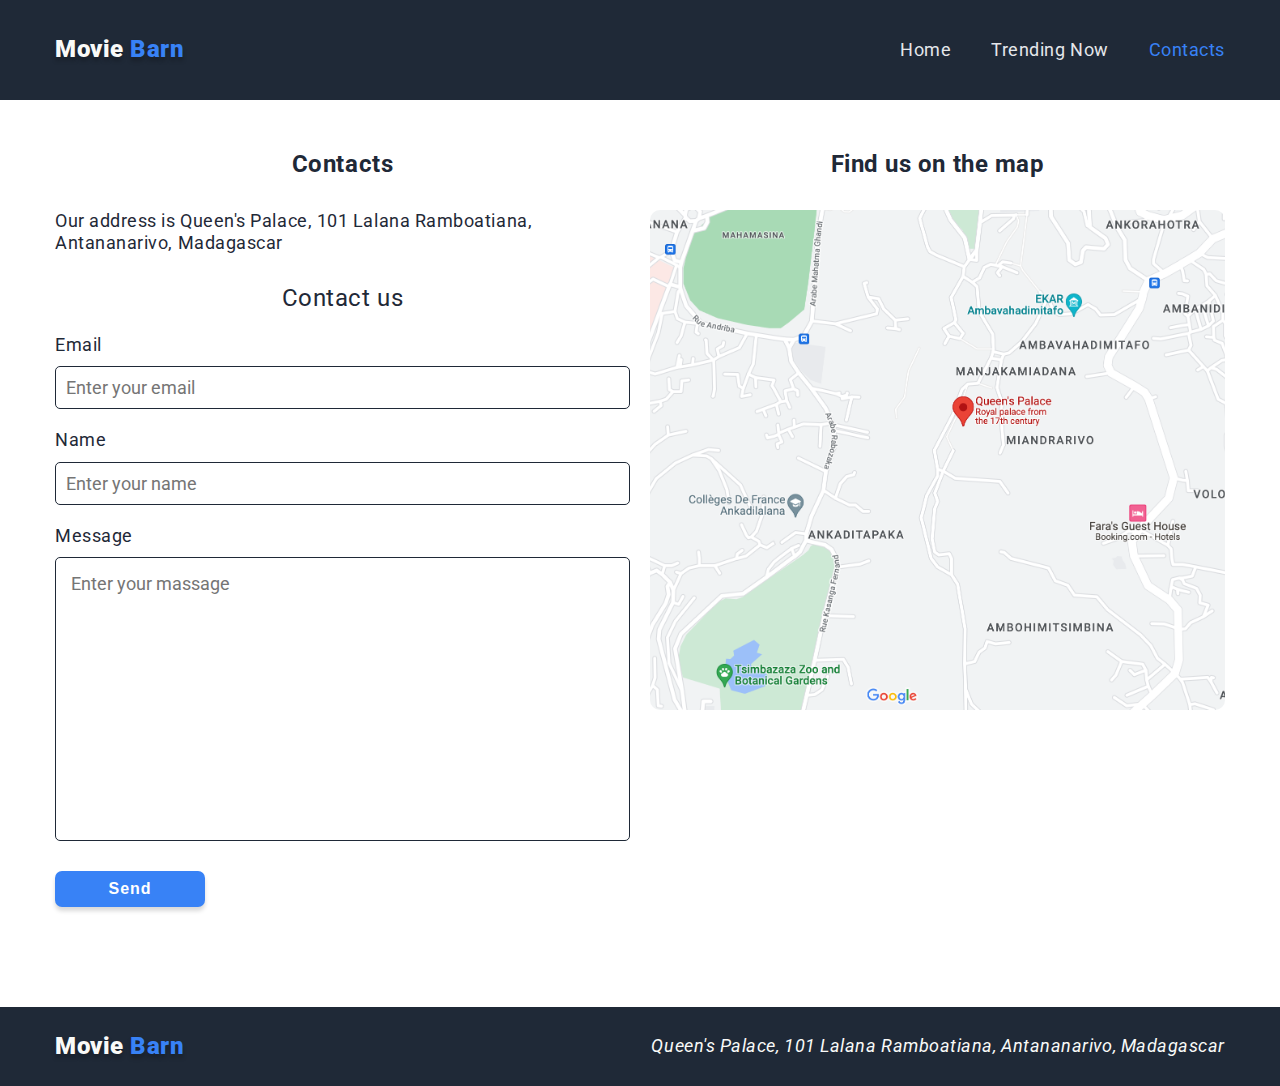
<file: contacts.html>
<!DOCTYPE html>
<html lang="en">
<head>
    <meta charset="UTF-8">
    <meta http-equiv="X-UA-Compatible" content="IE=edge">
    <meta name="viewport" content="width=device-width, initial-scale=1.0">
    <style>
        @import url('https://fonts.googleapis.com/css2?family=Raleway:wght@700&family=Roboto:wght@400;500;700;900&display=swap');
    </style>
    <title>Contacts</title>
    <link rel="stylesheet" href="./styles.css">
</head>
<body>
   <div class="outer-container">
    <header class="header" id="top-page">
        <div class="container header-container">
            <div class="logo-container">
                <a href="./index.html" class="link logo">
                    <!-- <object data="./svg/logo-film.svg" width="100" height="25"></object> -->
                    Movie <span class="logo-second-word">Barn</span>
                </a>
            </div>
    
            <nav class="header-nav">
                <ul class="nav-list">
                    <li class="nav-list-item">
                        <a href="./index.html" class="link nav-link">Home</a>
                    </li>
                    <li class="nav-list-item">
                        <a href="./trending.html" class="link nav-link" >Trending Now</a>
                    </li>
                    <li class="nav-list-item">
                        <a href="./contacts.html" class="link nav-link" id="current">Contacts</a>
                    </li>
                </ul>
            </nav>
        </div>
    </header>
    
        <main>
            <section class="contacts flex-container container">
                <div class="flex-item flex-">
                    <h1 class="contacts-heading">Contacts</h1>
                    <p class="contacts-address">Our address is Queen's Palace, 101 Lalana Ramboatiana, Antananarivo, Madagascar</p>
                    <p class="contact-form-heading">Contact us</p>
                    <form class="contact-form">
                        <label for="email">Email
                            <input class="contacts-input" type="email" id="email" placeholder="Enter your email">
                        </label>

                        <label for="name">Name
                            <input class="contacts-input" type="text" id="name" placeholder="Enter your name">
                        </label>

                        <label for="massage">Message
                            <textarea  class="contact-form-massage" name="massage" id="massage" rows="12" placeholder="Enter your massage"></textarea>
                        </label>

                        <button class="primary-button contact-form-button" type="submit">Send</button>

                    </form>
                </div>
                <div class="flex-item">
                    <h2 class="contacts-map-heading">Find us on the map</h2>
                    <div class="contacts-image-thumb">
                        <a href="https://www.google.com/maps/place/Queen's+Palace/@-18.9237346,47.5299054,17z/data=!3m1!4b1!4m5!3m4!1s0x21f07de0aec88445:0x9075bee78187fd2b!8m2!3d-18.9236681!4d47.5319416" target="_blank">
                            <img class="contacts-map-image" src="./img/contact-map.png" alt="" width="300px">
                            </div>
                        </a>
                </div>
            </section>
        </main>
    
    <footer class="footer">
        <div class="container footer-container">
            <div class="footer-logo-container">
                <a href="./index.html" class="link logo footer-logo">
                    <!-- <object data="./svg/logo-film.svg" width="100" height="25"></object> -->
                    Movie <span class="logo-second-word">Barn</span>
                </a>
            </div>
    
            <address>
                Queen's Palace, 101 Lalana Ramboatiana, Antananarivo, Madagascar
            </address>
        </div>
    </footer>
   </div>
</body>
</html>
</file>
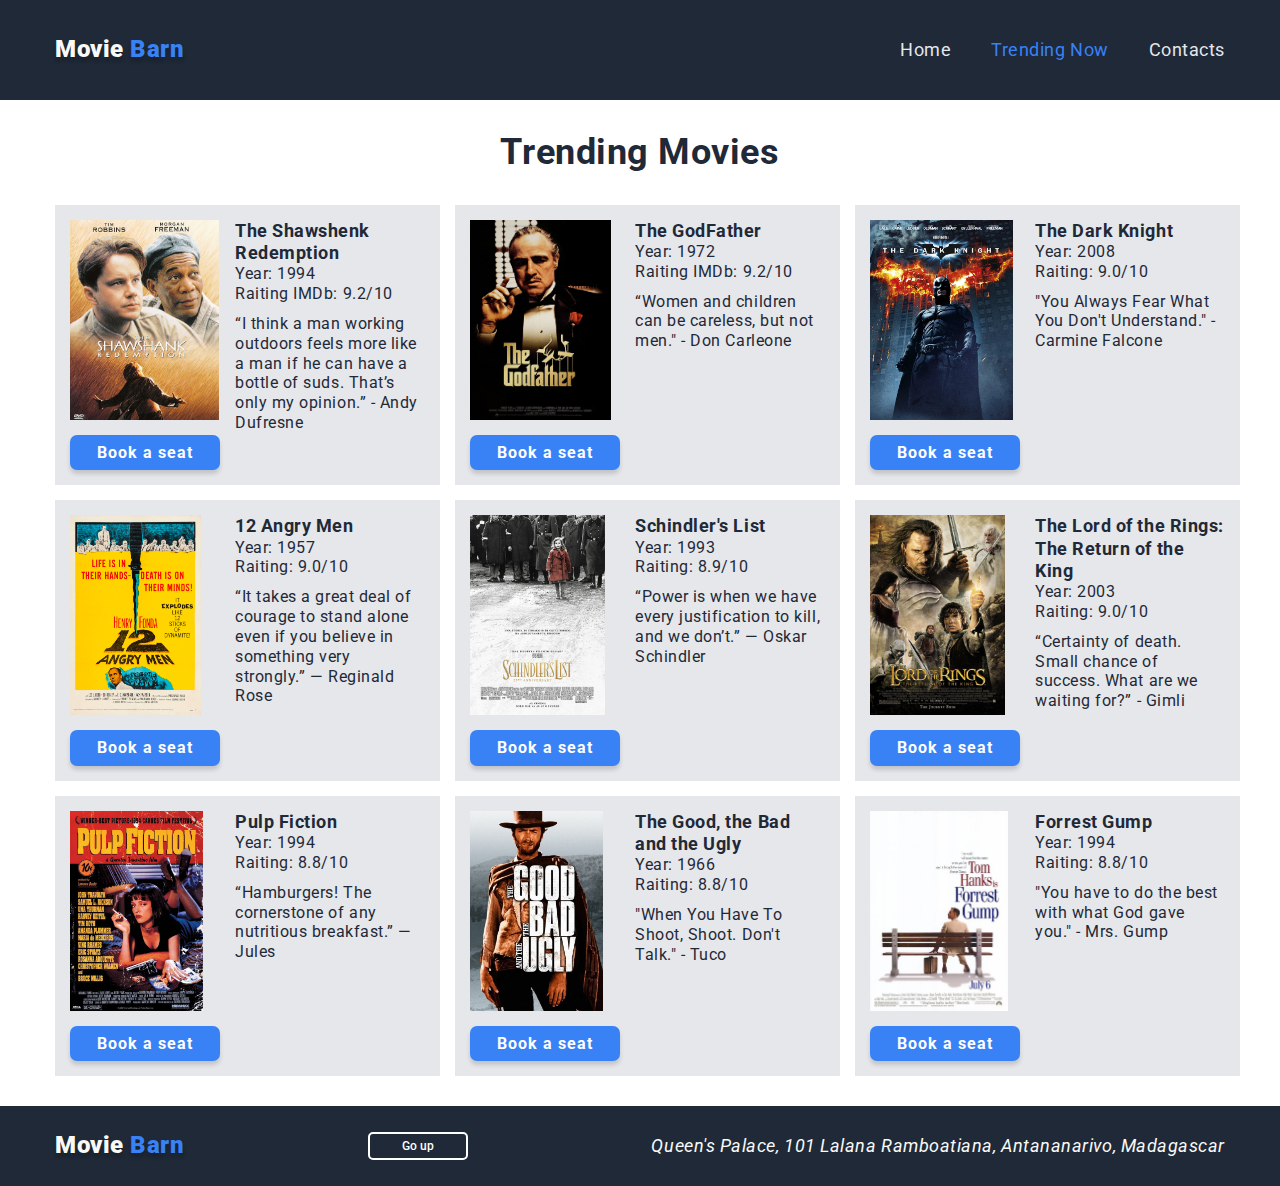
<file: trending.html>
<!DOCTYPE html>
<html lang="en">
<head>
    <meta charset="UTF-8">
    <meta http-equiv="X-UA-Compatible" content="IE=edge">
    <meta name="viewport" content="width=device-width, initial-scale=1.0">
    <style>
        @import url('https://fonts.googleapis.com/css2?family=Raleway:wght@700&family=Roboto:wght@400;500;700;900&display=swap');
    </style>
    <title>Trending now</title>
    <link rel="stylesheet" href="./styles.css">
    
</head>
<body>
    <header class="header" id="top-page">
        <div class="container header-container">
            <div class="logo-container">
                <a href="./index.html" class="link logo">
                    <!-- <object data="./svg/logo-film.svg" width="100" height="25"></object> -->
                    Movie <span class="logo-second-word">Barn</span>
                </a>
            </div>

            <nav class="header-nav">
                <ul class="nav-list">
                    <li class="nav-list-item">
                        <a href="./index.html" class="link nav-link">Home</a>
                    </li>
                    <li class="nav-list-item" >
                        <a href="./trending.html" class="link nav-link" id="current">Trending Now</a>
                    </li>
                    <li class="nav-list-item">
                        <a href="./contacts.html" class="link nav-link">Contacts</a>
                    </li>
                </ul>
            </nav>
        </div>
    </header>

    <main class="container">
       <section class="trending ">
        <h1 class="trending-heading">Trending Movies</h1>
        <ul class="trending-list">

            <li class="trending-item">
                <div>
                    <div class="trending-item-image-thumb">
                        <img 
                            class="trending-item-image" 
                            src="./img/trending-shawshank-redemption.jpeg" 
                            alt="Poster of the movie Shawshank redemtion">
                    </div>
                    <button class="button primary-button" type="button">
                        Book a seat
                    </button>
                </div>
                   
                <div class="trending-item-text">
                    <h2 class="trending-item-heading">The Shawshenk Redemption</h2>
                    <p>Year: 1994</p>
                    <p>Raiting IMDb: 9.2/10</p>
                    <p class="trending-item-quote">
                        “I think a man working outdoors feels more like a man if he can have a bottle of suds. That’s only my
                        opinion.” - Andy Dufresne
                    </p>
                </div>
            </li>

            <li class="trending-item">
                <div>
                    <div class="trending-item-image-thumb">
                        <img 
                        class="trending-item-image" 
                        src="./img/trending-the-godfather.jpeg" 
                        alt="Poster of the movie GodFather, a man in black suit">
                    </div>
                    <button class="button primary-button" type="button">
                        Book a seat
                    </button>
                </div>

                <div class="trending-item-text">
                    <h2 class="trending-item-heading">The GodFather</h2>
                    <p>Year: 1972</p>
                    <p>Raiting IMDb: 9.2/10</p>
                    <p class="trending-item-quote">
                        “Women and children can be careless, but not men." - Don Carleone
                    </p>
                
                </div>
            </li>

            <li class="trending-item">
                <div>
                    <div class="trending-item-image-thumb">
                        <img 
                        class="trending-item-image" 
                        src="./img/trending-the-dark-knight.jpg" 
                        alt="Poster of the Batman movie">
                    </div>
                    <button class="button primary-button" type="button">
                        Book a seat
                    </button>
                </div>

                <div class="trending-item-text">
                    <h2 class="trending-item-heading">The Dark Knight</h2>
                    <p>Year: 2008</p>
                    <p>Raiting: 9.0/10</p>
                    <p class="trending-item-quote">
                        "You Always Fear What You Don't Understand." - Carmine Falcone
                    </p>
                </div>
            </li>

            <li class="trending-item">
                <div>
                    <div class="trending-item-image-thumb">
                        <img 
                        class="trending-item-image" 
                        src="./img/trending-12-angry-men.jpeg" 
                        alt="Poster for the movie 12 Angry men, where are 12 men divided by the knife">
                    </div>
                    <button class="button primary-button" type="button">
                        Book a seat
                    </button>
                </div>

                <div class="trending-item-text">
                    <h2 class="trending-item-heading">12 Angry Men</h2>
                    <p>Year: 1957</p>
                    <p>Raiting: 9.0/10</p>
                    <p class="trending-item-quote">
                        “It takes a great deal of courage to stand alone even if you believe in something very strongly.”
                        ― Reginald Rose
                    </p>
                </div>
            </li>

            <li class="trending-item">
                <div>
                    <div class="trending-item-image-thumb">
                        <img class="trending-item-image" src="./img/trending-schindlers-list.jpeg" alt="">
                    </div>
                    <button class="button primary-button" type="button">
                        Book a seat
                    </button>
                </div>
                
                <div class="trending-item-text">
                    <h2 class="trending-item-heading">Schindler's List</h2>
                    <p>Year: 1993 </p>
                    <p>Raiting: 8.9/10</p>
                    <p class="trending-item-quote">
                        “Power is when we have every justification to kill, and we don’t.” — Oskar Schindler
                    </p>
                </div>
            </li>

            <li class="trending-item">
                <div>
                    <div class="trending-item-image-thumb">
                        <img class="trending-item-image" src="./img/trending-lord-of-the-rings.jpeg" alt="">
                    </div>
                    <button class="button primary-button" type="button">
                        Book a seat
                    </button>
                </div>

               <div class="trending-item-text">
                    <h2 class="trending-item-heading">The Lord of the Rings: The Return of the King</h2>
                    <p>Year: 2003</p>
                    <p>Raiting: 9.0/10</p>
                    <p class="trending-item-quote">
                        “Certainty of death. Small chance of success. What are we waiting for?” - Gimli
                    </p>
               </div>
            </li>

            <li class="trending-item">
                <div>
                    <div class="trending-item-image-thumb">
                        <img 
                        class="trending-item-image" 
                        src="./img/trending-pulp-fiction.jpeg" 
                        alt="Poster of the movie Pulp Fiction">
                    </div>
                    <button class="button primary-button" type="button">
                        Book a seat
                    </button>
                </div>

                <div class="trending-item-text">
                    <h2 class="trending-item-heading">Pulp Fiction</h2>
                    <p>Year: 1994 </p>
                    <p>Raiting: 8.8/10</p>
                    <p class="trending-item-quote">
                        “Hamburgers! The cornerstone of any nutritious breakfast.” — Jules
                    </p>
                </div>
            </li>
            
            <li class="trending-item">
                <div>
                    <div class="trending-item-image-thumb">
                        <img 
                        class="trending-item-image" 
                        src="./img/trending-the-good-bad-ugly.jpeg" 
                        alt="Poster for the movie The good, the bad and the ugly, with the cowboy with cigar">
                    </div>
                    <button class="button primary-button" type="button">
                        Book a seat
                    </button>
                </div>

                <div class="trending-item-text">
                    <h2 class="trending-item-heading">The Good, the Bad and the Ugly</h2>
                    <p>Year: 1966</p>
                    <p>Raiting: 8.8/10</p>
                    <p class="trending-item-quote">
                        "When You Have To Shoot, Shoot. Don't Talk." - Tuco
                    </p>
                </div>
                
            </li>
            <li class="trending-item">
                <div>
                    <div class="trending-item-image-thumb">
                        <img 
                            class="trending-item-image" 
                            src="./img/trending-forest-gump.jpeg" 
                            alt="Poster for the movie Forrest Gump, where man sitting on the banch">
                    </div>
                    <button class="button primary-button" type="button">
                        Book a seat
                    </button>
                </div>

                <div class="trending-item-text">
                    <h2 class="trending-item-heading">Forrest Gump</h2>
                    <p>Year: 1994</p>
                    <p>Raiting: 8.8/10</p>
                    <p class="trending-item-quote">
                        "You have to do the best with what God gave you." - Mrs. Gump
                    </p>
                </div>
            </li>
        </ul>
       </section>
    </main>

    <footer class="footer">
        <div class="container footer-container">
            <div class="footer-logo-container">
                <a href="./index.html" class="link logo footer-logo">
                    Movie <span class="logo-second-word">Barn</span>
                </a>
            </div>
    
            <div class="up-button-container">
                <a href="#top-page">
                    <button class="button up-button" type="buttons">
                        Go up
                    </button>
                </a>
    
            </div>
    
            <address>
                Queen's Palace, 101 Lalana Ramboatiana, Antananarivo, Madagascar
            </address>
        </div>
    </footer>
</body>
</html>
</file>
<file: styles.css>
body {
    background-color: #ffffff;
    color: #F9FAF8;
    list-style: none;
    font-family: "Roboto", sans-serif;
    font-weight: 400;
    font-size: 18px;
    line-height: 1.24;
    letter-spacing: 0.03em;
    display: block;
    margin: 0;
}

p,
h1,
h2,
h3,
h4,
h5,
h6 {
    margin-bottom: 0;
    margin-top: 0;
}

ul {
    list-style: none;
    margin-bottom: 0;
    margin-top: 0;
    padding-left: 0;
}

.visually-hidden {
    position: absolute;
    width: 1px;
    height: 1px;
    margin: -1px;
    padding: 0;
    overflow: hidden;
    border: 0;
    clip: rect(0 0 0 0);
}

.button {
    cursor: pointer;
    font-family: 'Roboto', san-serif;
}

#current {
    color: #3882F6
}

a:hover, a:focus {
    color: #3882F6;
} 

.link {
    transition: color 250ms cubic-bezier(0.4, 0, 0.2, 1);
    text-decoration: none;
}

.container {
    max-width: 1200px;
    padding: 0 15px;
    margin-right: auto;
    margin-left: auto;
    box-sizing: border-box;
}

.primary-button {
    color: #ffffff;
    background-color: #3882F6;
    cursor: pointer;
    font-weight: 700;
    font-size: 16px;
    line-height: 1.85;
    text-align: center;
    letter-spacing: 0.06em;
    box-shadow: 0px 4px 4px rgba(0, 0, 0, 0.15);
    border-radius: 7px;
    border: none;
    padding: 3px 27px;
}

.outer-container {
    display: flex;
    min-height: 100vh;
    flex-direction: column;
    justify-content: flex-start;
}

.footer {
    margin-top: auto;
}

/* !Header */

.header {
    height: 100px;
    
    background-color: #1F2937;
    color: #F9FAF8;
}

.header-container {
    display: flex;
    justify-content: space-between;
    align-items: center;

    height: 100%;
}

.nav-link {
    padding: 25px 0;
    font-size: 18px;
    color: #E5E7EB;
}

.logo {
    font-size: 24px;
    font-weight: 900;
    color: #F9FAF8;
    text-shadow: 0px 4px 4px rgba(0, 0, 0, 0.25);
    transition: color 250ms cubic-bezier(0.4, 0, 0.2, 1);
}

.logo-second-word {
    color: #3882F6;
}

.nav-list {
    display: flex;
    justify-content: end;
}

.nav-list-item:not(:last-child) {
    margin-right: 40px;
}

/* !Hero*/

.hero {
    background-color: #1F2937;
    padding-top: 50px;
    padding-bottom: 100px;
}

.hero-container {
    display: flex;
    align-items: center;
    justify-content: space-between;
}

.hero-text-wrap {
    width: 50%;
}

.hero-heading {
    font-size: 48px;
    font-weight: 900;
    line-height: 1.18;

    margin-bottom: 20px;
}

.hero-text {
    color: #E5E7EB;

    margin-bottom: 20px;
}



.hero-image-thumb {
    height: 256px;
    width: 450px;
}

.hero-image-thumb > img {
    display: block;
    height: 100%;
    width: 100%;
    object-fit: cover;
}

/* !Coming Movies */

.coming-movies {
    padding-top: 50px;
    padding-bottom: 50px;
}

.coming-movies-heading {
    text-align: center;
    color: #1F2937;

    margin-bottom: 50px;
}

.coming-movies-list {
    display: flex;
    justify-content: center;
    /* align-items: center; */
}

.coming-movies-item:not(:last-child) {
margin-right: 70px;
}

.coming-movies-item {
   width: 180px; 
}

.coming-movies-poster_thumb {
    margin-right: auto;
    margin-left: auto;
    margin-bottom: 15px;
    height: 200px;
    width: 150px;
    border-radius: 5px;  
}

.coming-movies-poster_image {
    display: block;
    height: 100%;
    width: 100%;
    object-fit: cover;
    border-radius: 7px;
}

.coming-movies-poster_text {
    color: #1F2937;
    font-size: 18px;

    text-align: center;
}

/* !Quote */
.quote {
    color: #1F2937;

    font-size: 36px;
    font-style: italic;
    font-weight: 400;
}

.quote-container {
    background-color: #E5E7EB;
    padding-top: 100px;
    padding-bottom: 100px;
}

.quote-text {
    text-align: justify;
    line-height: 1.30;

    padding: 0 100px;
    margin-bottom: 20px;
}

.quote-text-author {
    font-weight: 700;
    text-align: end;
    padding-right: 20px;
}

/* !Booking */

.call-to-action {
    padding: 100px 0;
}

.call-to-action-wrapping {
    display: flex;
    justify-content: space-between;
    align-items: center;
    background-color: #3882F6;
    padding: 50px;

    width: 600px;
    border-radius: 10px;
}

.call-to-action-text-container {
    width: 500px;
}

.call-to-action-heading {
    margin-bottom: 10px;
}

.call-to-action-button {
    background-color: #3882F6;
    border: 2px solid #ffffff;
    border-radius: 5px;
    color: #ffffff;

    font-family: 'Roboto', sans-serif;
    font-size: 18px;
    font-weight: 500;

    padding: 10px 25px;
    min-width: 140px;
}

/* !Footer */

.footer {
    background-color: #1F2937 ;

    padding: 25px 0;
}

.footer-logo {
    margin-bottom: 10px;
}

.footer-container {
    display: flex;
    justify-content: space-between;
    align-items: center;
}

.up-button {
    background-color: #1F2937;
    border: 2px solid #ffffff;
    border-radius: 5px;
    color: #ffffff;

    font-family: 'Roboto', sans-serif;
    font-size: 12px;
    font-weight: 500;
    min-width: 100px;
    padding: 5px 20px;     
}

/* !Trending */

.trending {
    color: #1F2937;
}

.trending-heading {
    font-size: 36px;
    font-weight: 700;
    text-align: center;

    margin-top: 30px;
    margin-bottom: 30px;
}

.trending-list {
    display: flex;
    flex-wrap: wrap;
    gap: 15px;

    margin-right: -15px;

    padding-bottom: 30px;;
}

.trending-item {
    display: flex;
    flex-basis: calc((100% - 30px) / 3);

    background-color: #E5E7EB;

    padding: 15px 15px ;
    box-sizing: border-box;    
}

.trending-item-heading {
    font-size: 18px;
    font-weight: 700;
}
  
.trending-item-image-thumb {
    margin-right: 15px;
    margin-bottom: 15px;

    width: 150px;
    height: 200px;
}

.trending-item-image {
    display: block;
    max-width: 100%;
    max-height: 100%;
    object-fit: cover;
}

.trending-item-text {
    font-size: 16px;
}

.trending-item-quote {
    margin-top: 10px;
}

/* !Contacts */

.contacts {
    padding-top: 50px;
    padding-bottom: 100px;
    color: #1F2937;
}

.contacts-heading {
    text-align: center;
    font-size: 24px;
    margin-bottom: 30px;
}

.contacts-address {
    margin-bottom: 30px;
}

.contacts-map-heading {
    text-align: center;
    font-size: 24px;

    margin-bottom: 30px;
}

.contacts-image-thumb {
    height: 500px;

    margin-right: auto;
    margin-left: auto;

    border-radius: 10px;
    overflow: hidden;
}

.contacts-map-image {
    height: 100%;
    width: 100%;

    object-fit: cover;
}

.flex-container {
    display: flex;
    gap: 20px;
}

.flex-item {
    flex: 1;
}

.contact-form-heading {
    text-align: center;
    font-size: 24px;
    margin-bottom: 20px;
}

.contact-form {
    display: flex;
    flex-direction: column;
}

label {
    display: flex;
    flex-direction: column;
    margin-bottom: 20px;

    font-family: inherit;
    font-size: 18px;
}

.contacts-input {
    padding: 10px;
    margin-top: 10px;

    font-family: inherit;
    font-size: 18px;

    border: 1px solid #1F2937;
    border-radius: 5px;
}

.contact-form-massage {
    resize: none;
    height: 100%;
    padding: 15px;
    
    margin-bottom: 10px;
    margin-top: 10px;

    font-family: inherit;
    font-size: 18px;

    border: 1px solid #1F2937;
    border-radius: 5px;
}

.contact-form-button {
    width: 150px;
}
</file>
